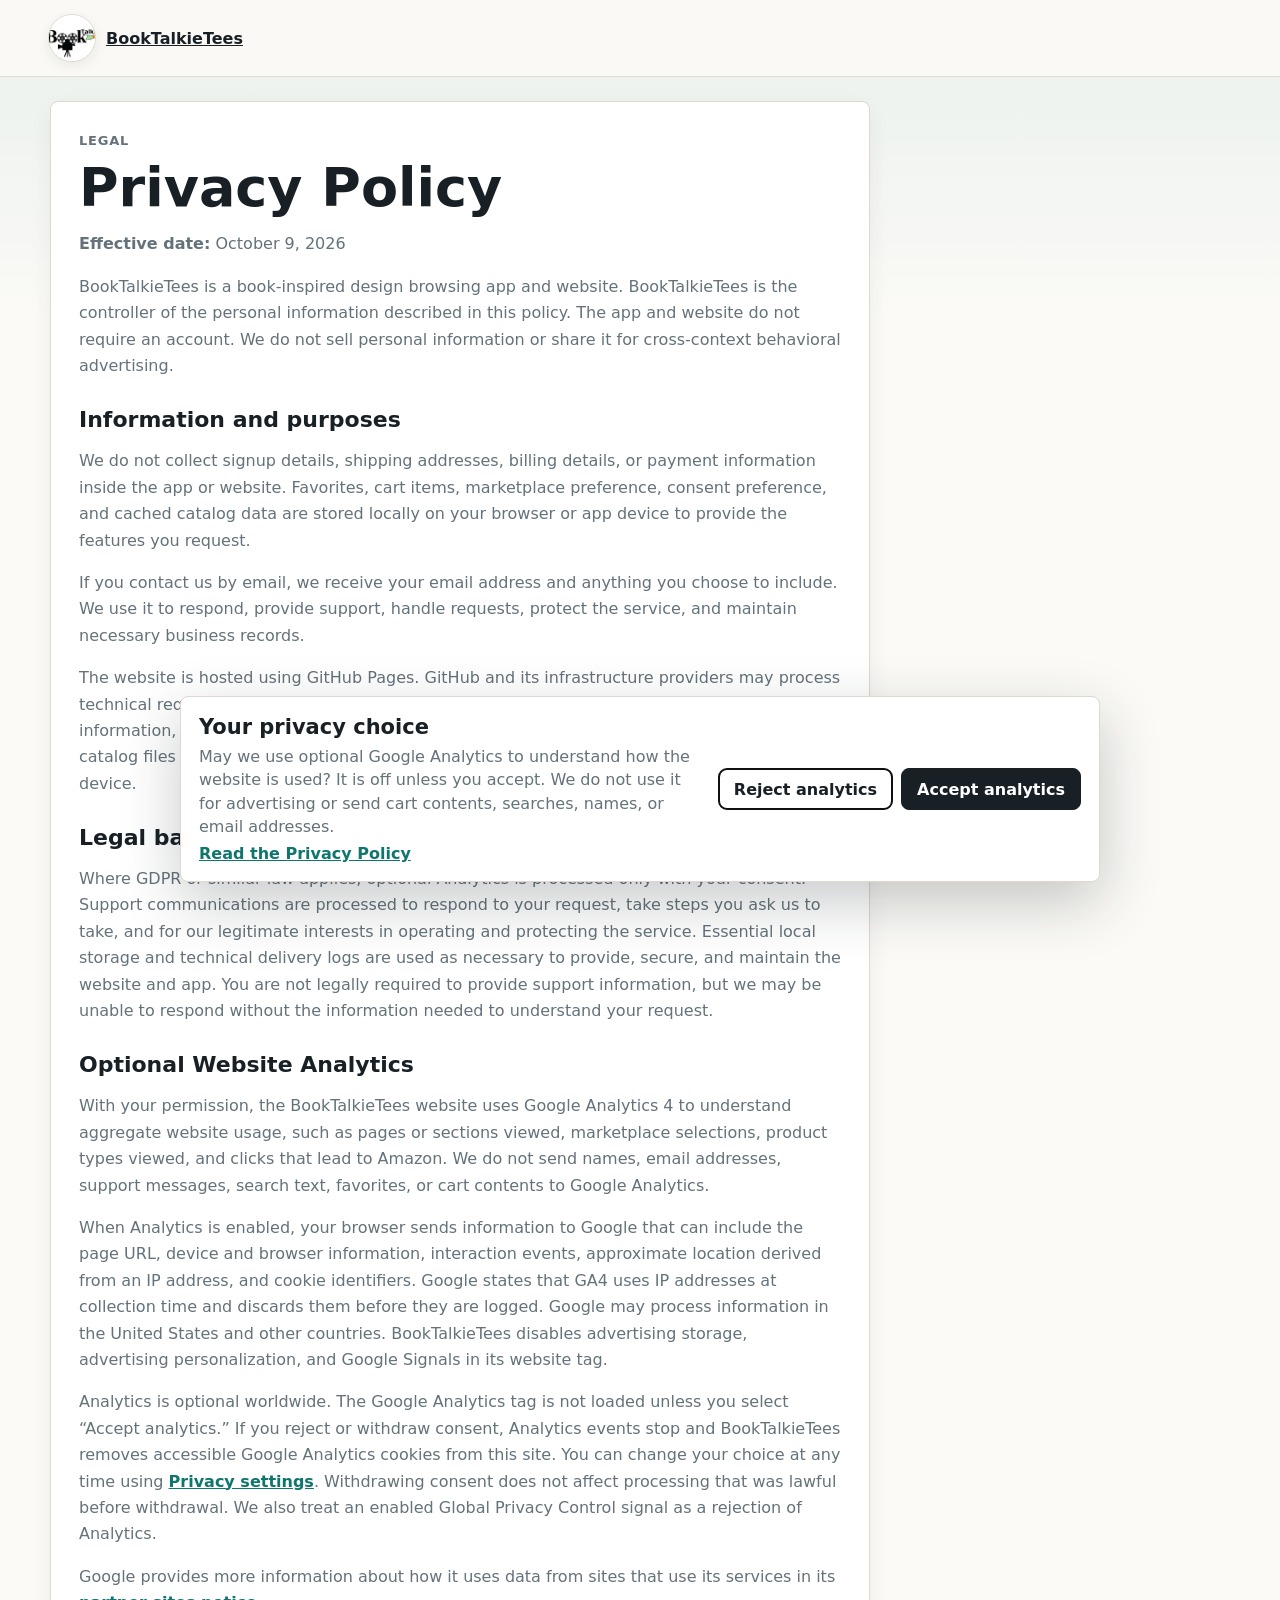
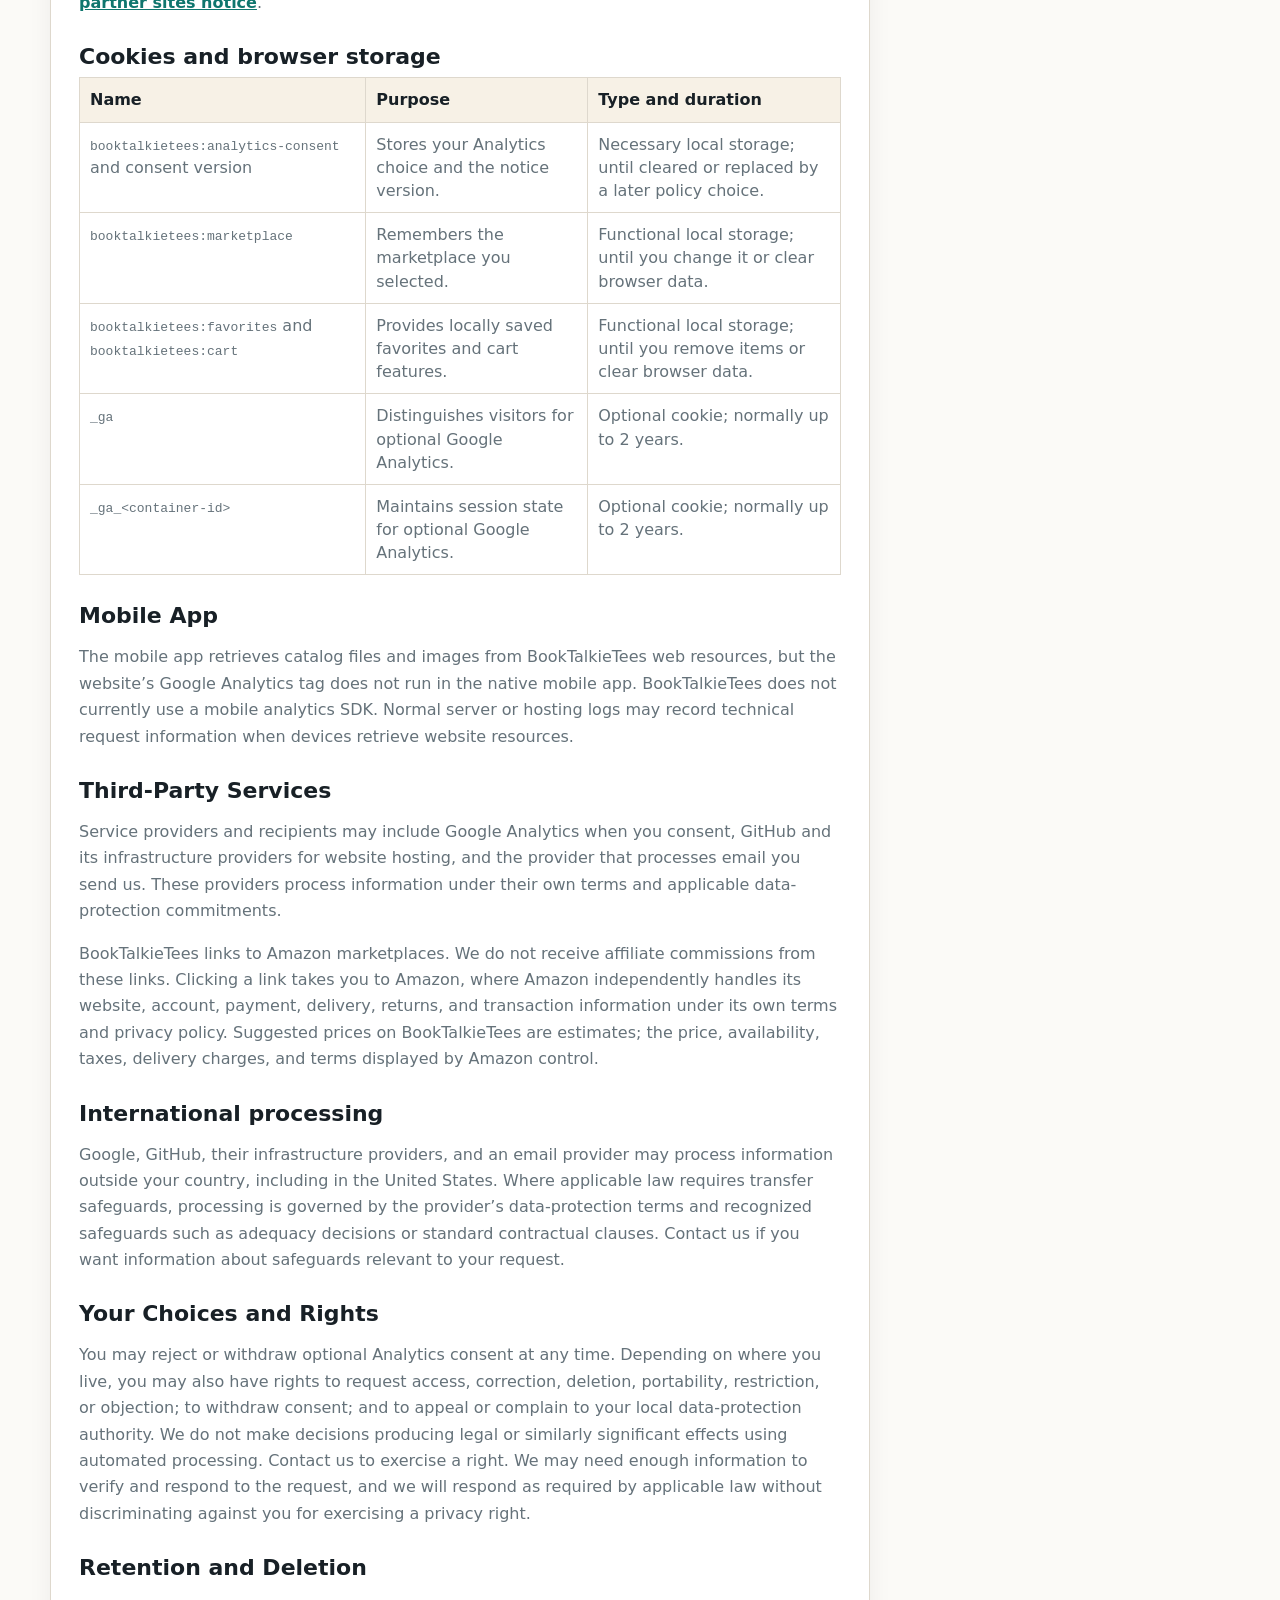
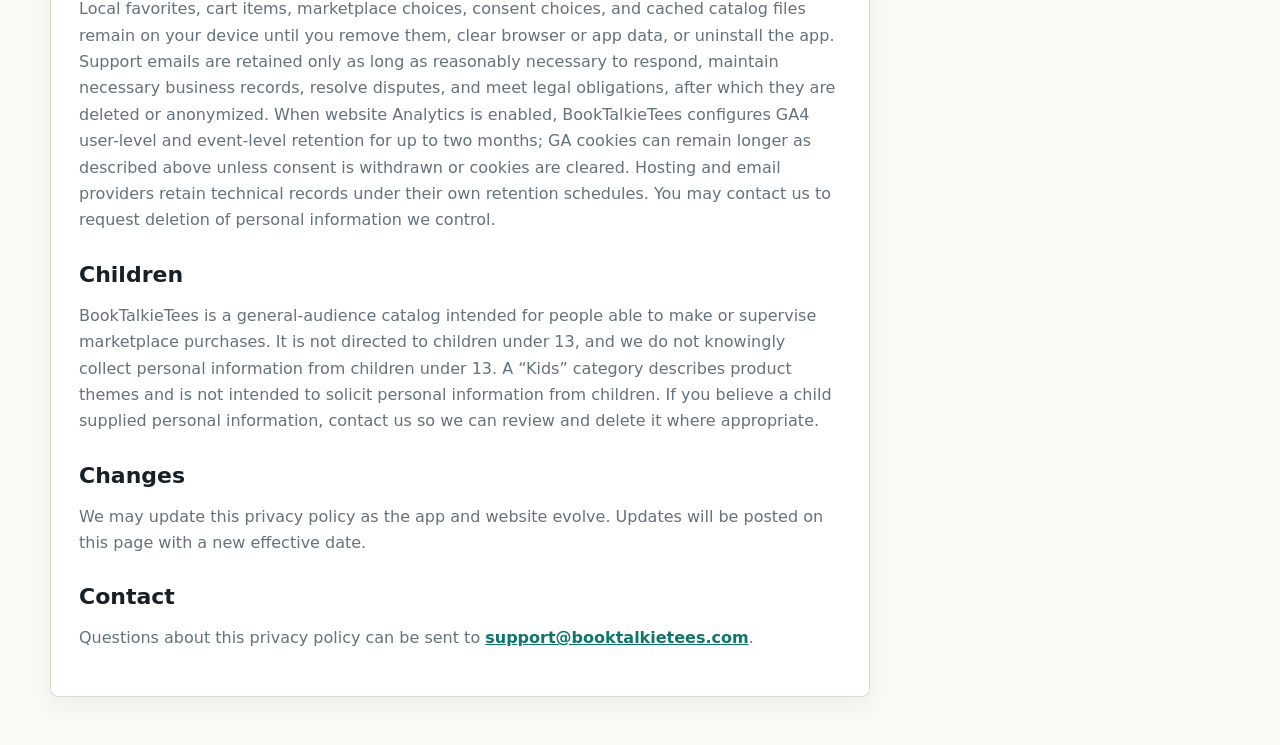
<file: privacy.html>
<!doctype html>
<html lang="en">
  <head>
    <meta charset="utf-8">
    <meta name="viewport" content="width=device-width, initial-scale=1">
    <title>Privacy Policy | BookTalkieTees</title>
    <meta name="description" content="Privacy policy for BookTalkieTees.">
    <link rel="icon" href="assets/logo.jpg">
    <link rel="stylesheet" href="styles.css?v=20261009-1">
  </head>
  <body>
    <div class="app-shell">
      <header class="topbar">
        <a class="brand" href="/" aria-label="BookTalkieTees home">
          <span class="brand-mark"><img src="assets/logo.jpg" alt="" aria-hidden="true"></span>
          <span>BookTalkieTees</span>
        </a>
      </header>

      <main class="legal-page">
        <section class="legal-content">
          <p class="eyebrow">Legal</p>
          <h1>Privacy Policy</h1>
          <p><strong>Effective date:</strong> October 9, 2026</p>

          <p>
            BookTalkieTees is a book-inspired design browsing app and website. BookTalkieTees is the controller of the personal information described in this policy. The app and website do not require an account. We do not sell personal information or share it for cross-context behavioral advertising.
          </p>

          <h2>Information and purposes</h2>
          <p>
            We do not collect signup details, shipping addresses, billing details, or payment information inside the app or website. Favorites, cart items, marketplace preference, consent preference, and cached catalog data are stored locally on your browser or app device to provide the features you request.
          </p>

          <p>
            If you contact us by email, we receive your email address and anything you choose to include. We use it to respond, provide support, handle requests, protect the service, and maintain necessary business records.
          </p>

          <p>
            The website is hosted using GitHub Pages. GitHub and its infrastructure providers may process technical request information such as IP address, request time, requested file, browser information, and security logs to deliver and protect the site. The app and website also load catalog files and images from BookTalkieTees web resources, which may be cached on your device.
          </p>

          <h2>Legal bases</h2>
          <p>
            Where GDPR or similar law applies, optional Analytics is processed only with your consent. Support communications are processed to respond to your request, take steps you ask us to take, and for our legitimate interests in operating and protecting the service. Essential local storage and technical delivery logs are used as necessary to provide, secure, and maintain the website and app. You are not legally required to provide support information, but we may be unable to respond without the information needed to understand your request.
          </p>

          <h2>Optional Website Analytics</h2>
          <p>
            With your permission, the BookTalkieTees website uses Google Analytics 4 to understand aggregate website usage, such as pages or sections viewed, marketplace selections, product types viewed, and clicks that lead to Amazon. We do not send names, email addresses, support messages, search text, favorites, or cart contents to Google Analytics.
          </p>
          <p>
            When Analytics is enabled, your browser sends information to Google that can include the page URL, device and browser information, interaction events, approximate location derived from an IP address, and cookie identifiers. Google states that GA4 uses IP addresses at collection time and discards them before they are logged. Google may process information in the United States and other countries. BookTalkieTees disables advertising storage, advertising personalization, and Google Signals in its website tag.
          </p>
          <p>
            Analytics is optional worldwide. The Google Analytics tag is not loaded unless you select “Accept analytics.” If you reject or withdraw consent, Analytics events stop and BookTalkieTees removes accessible Google Analytics cookies from this site. You can change your choice at any time using <button class="text-button" type="button" data-privacy-settings>Privacy settings</button>. Withdrawing consent does not affect processing that was lawful before withdrawal. We also treat an enabled Global Privacy Control signal as a rejection of Analytics.
          </p>
          <p>
            Google provides more information about how it uses data from sites that use its services in its <a href="https://policies.google.com/technologies/partner-sites" target="_blank" rel="noopener noreferrer">partner sites notice</a>.
          </p>

          <h2>Cookies and browser storage</h2>
          <div class="legal-table-wrap">
            <table class="legal-table">
              <thead><tr><th>Name</th><th>Purpose</th><th>Type and duration</th></tr></thead>
              <tbody>
                <tr><td><code>booktalkietees:analytics-consent</code> and consent version</td><td>Stores your Analytics choice and the notice version.</td><td>Necessary local storage; until cleared or replaced by a later policy choice.</td></tr>
                <tr><td><code>booktalkietees:marketplace</code></td><td>Remembers the marketplace you selected.</td><td>Functional local storage; until you change it or clear browser data.</td></tr>
                <tr><td><code>booktalkietees:favorites</code> and <code>booktalkietees:cart</code></td><td>Provides locally saved favorites and cart features.</td><td>Functional local storage; until you remove items or clear browser data.</td></tr>
                <tr><td><code>_ga</code></td><td>Distinguishes visitors for optional Google Analytics.</td><td>Optional cookie; normally up to 2 years.</td></tr>
                <tr><td><code>_ga_&lt;container-id&gt;</code></td><td>Maintains session state for optional Google Analytics.</td><td>Optional cookie; normally up to 2 years.</td></tr>
              </tbody>
            </table>
          </div>

          <h2>Mobile App</h2>
          <p>
            The mobile app retrieves catalog files and images from BookTalkieTees web resources, but the website’s Google Analytics tag does not run in the native mobile app. BookTalkieTees does not currently use a mobile analytics SDK. Normal server or hosting logs may record technical request information when devices retrieve website resources.
          </p>

          <h2>Third-Party Services</h2>
          <p>
            Service providers and recipients may include Google Analytics when you consent, GitHub and its infrastructure providers for website hosting, and the provider that processes email you send us. These providers process information under their own terms and applicable data-protection commitments.
          </p>
          <p>
            BookTalkieTees links to Amazon marketplaces. We do not receive affiliate commissions from these links. Clicking a link takes you to Amazon, where Amazon independently handles its website, account, payment, delivery, returns, and transaction information under its own terms and privacy policy. Suggested prices on BookTalkieTees are estimates; the price, availability, taxes, delivery charges, and terms displayed by Amazon control.
          </p>

          <h2>International processing</h2>
          <p>
            Google, GitHub, their infrastructure providers, and an email provider may process information outside your country, including in the United States. Where applicable law requires transfer safeguards, processing is governed by the provider’s data-protection terms and recognized safeguards such as adequacy decisions or standard contractual clauses. Contact us if you want information about safeguards relevant to your request.
          </p>

          <h2>Your Choices and Rights</h2>
          <p>
            You may reject or withdraw optional Analytics consent at any time. Depending on where you live, you may also have rights to request access, correction, deletion, portability, restriction, or objection; to withdraw consent; and to appeal or complain to your local data-protection authority. We do not make decisions producing legal or similarly significant effects using automated processing. Contact us to exercise a right. We may need enough information to verify and respond to the request, and we will respond as required by applicable law without discriminating against you for exercising a privacy right.
          </p>

          <h2>Retention and Deletion</h2>
          <p>
            Local favorites, cart items, marketplace choices, consent choices, and cached catalog files remain on your device until you remove them, clear browser or app data, or uninstall the app. Support emails are retained only as long as reasonably necessary to respond, maintain necessary business records, resolve disputes, and meet legal obligations, after which they are deleted or anonymized. When website Analytics is enabled, BookTalkieTees configures GA4 user-level and event-level retention for up to two months; GA cookies can remain longer as described above unless consent is withdrawn or cookies are cleared. Hosting and email providers retain technical records under their own retention schedules. You may contact us to request deletion of personal information we control.
          </p>

          <h2>Children</h2>
          <p>
            BookTalkieTees is a general-audience catalog intended for people able to make or supervise marketplace purchases. It is not directed to children under 13, and we do not knowingly collect personal information from children under 13. A “Kids” category describes product themes and is not intended to solicit personal information from children. If you believe a child supplied personal information, contact us so we can review and delete it where appropriate.
          </p>

          <h2>Changes</h2>
          <p>
            We may update this privacy policy as the app and website evolve. Updates will be posted on this page with a new effective date.
          </p>

          <h2>Contact</h2>
          <p>
            Questions about this privacy policy can be sent to <a href="mailto:support@booktalkietees.com">support@booktalkietees.com</a>.
          </p>
        </section>
      </main>
    </div>
    <script src="analytics-config.js?v=20261009-1"></script>
    <script src="analytics.js?v=20261009-1"></script>
  </body>
</html>
</file>
<file: styles.css>
:root {
  --paper: #fbfaf7;
  --surface: #ffffff;
  --ink: #182026;
  --muted: #65727a;
  --line: #ded8cd;
  --teal: #0f766e;
  --teal-dark: #115e59;
  --rose: #bd3f58;
  --gold: #c58b2c;
  --blue: #2f5f98;
  --shadow: 0 18px 45px rgba(24, 32, 38, 0.11);
  --radius: 8px;
  font-family: Inter, ui-sans-serif, system-ui, -apple-system, BlinkMacSystemFont, "Segoe UI", sans-serif;
}
* { box-sizing: border-box; }
html { min-width: 320px; }
body { margin: 0; color: var(--ink); background: linear-gradient(180deg, rgba(15, 118, 110, 0.08), transparent 320px), var(--paper); }
button, input { font: inherit; }
button { cursor: pointer; }
img { max-width: 100%; display: block; }
.topbar { position: sticky; top: 0; z-index: 20; display: flex; align-items: center; justify-content: space-between; gap: 16px; padding: 14px clamp(16px, 4vw, 48px); border-bottom: 1px solid rgba(222, 216, 205, 0.88); background: rgba(251, 250, 247, 0.92); backdrop-filter: blur(16px); }
.brand { display: inline-flex; align-items: center; gap: 10px; border: 0; background: transparent; color: var(--ink); font-weight: 800; white-space: nowrap; }
.brand-mark { display: grid; place-items: center; width: 48px; height: 48px; border-radius: 50%; overflow: hidden; background: white; border: 1px solid var(--line); box-shadow: 0 4px 12px rgba(24, 32, 38, 0.08); flex: 0 0 auto; }
.brand-mark img { width: 100%; height: 100%; object-fit: cover; object-position: center; transform: scale(1.22); }
.market-menu-wrap { position: relative; flex: 0 0 auto; }
.market-button { display: inline-flex; align-items: center; justify-content: center; gap: 4px; min-width: 58px; min-height: 38px; padding: 8px 10px; border: 1px solid var(--line); border-radius: 999px; background: white; color: var(--ink); font-size: 13px; font-weight: 900; }
.market-button:focus-visible { outline: 2px solid rgba(15, 118, 110, 0.32); outline-offset: 2px; }
.market-icon { display: inline-grid; place-items: center; width: 18px; height: 18px; color: var(--teal-dark); font-size: 17px; line-height: 1; }
.market-menu { position: absolute; top: calc(100% + 8px); right: 0; z-index: 40; display: grid; min-width: 180px; padding: 6px; border: 1px solid var(--line); border-radius: var(--radius); background: white; box-shadow: var(--shadow); }
.market-menu[hidden] { display: none; }
.market-option { display: flex; align-items: center; justify-content: space-between; gap: 14px; min-height: 38px; padding: 8px 10px; border: 0; border-radius: 6px; background: transparent; color: var(--ink); text-align: left; font-weight: 800; }
.market-option span { color: var(--muted); font-size: 12px; font-weight: 700; }
.market-option:hover, .market-option.is-selected { background: #e5f3f1; color: var(--teal-dark); }
.nav-tabs { display: flex; flex-wrap: wrap; align-items: center; justify-content: flex-end; gap: 6px; overflow: visible; scrollbar-width: none; }
.nav-tabs::-webkit-scrollbar { display: none; }
.nav-tab { min-height: 38px; padding: 8px 12px; border: 1px solid transparent; border-radius: 999px; background: transparent; color: var(--muted); font-weight: 700; }
.nav-tab.is-active { background: var(--ink); color: white; }
.cart-tab span { display: inline-grid; place-items: center; min-width: 22px; height: 22px; margin-left: 4px; border-radius: 999px; background: var(--teal); color: white; font-size: 12px; }
main { width: min(1180px, calc(100% - 32px)); margin: 0 auto; padding: 24px 0 52px; }
.page-grid { display: grid; grid-template-columns: minmax(0, 1.1fr) minmax(310px, 0.9fr); gap: 18px; align-items: start; }
.hero { display: grid; grid-template-columns: minmax(0, 1fr) minmax(280px, 0.72fr); gap: 18px; align-items: stretch; min-height: 470px; padding: clamp(18px, 4vw, 34px); border: 1px solid var(--line); border-radius: var(--radius); background: linear-gradient(135deg, #ffffff, #f3eee4); box-shadow: var(--shadow); }
.design-hero { grid-template-columns: minmax(0, 0.9fr) minmax(300px, 0.72fr); }
.hero-copy { display: flex; flex-direction: column; justify-content: center; min-width: 0; }
.eyebrow { margin: 0 0 10px; color: var(--teal-dark); font-size: 13px; font-weight: 800; text-transform: uppercase; letter-spacing: 0.06em; }
h1, h2, h3, p { overflow-wrap: anywhere; }
h1 { margin: 0; font-size: clamp(36px, 7vw, 74px); line-height: 0.98; letter-spacing: 0; }
.lede { max-width: 64ch; margin: 18px 0 0; color: #43505a; font-size: clamp(17px, 2vw, 21px); line-height: 1.45; }
.hero-actions { display: flex; flex-wrap: wrap; gap: 10px; margin-top: 24px; }
.hero-product-picker { margin-top: 20px; }
.button { display: inline-flex; align-items: center; justify-content: center; min-height: 42px; padding: 10px 15px; border: 1px solid var(--ink); border-radius: var(--radius); background: var(--ink); color: white; font-weight: 800; text-decoration: none; }
.button.secondary { background: white; color: var(--ink); }
.button.tonal { border-color: rgba(15, 118, 110, 0.24); background: #e5f3f1; color: var(--teal-dark); }
.hero-art { display: flex; flex-direction: column; min-width: 0; margin: 0; overflow: hidden; border-radius: var(--radius); border: 1px solid var(--line); background: #f7f1e6; }
.hero-art > .art-image, .design-art > .art-image, .book-design-preview > .art-image, .row-thumbnail > .art-image { display: block; width: 100%; height: 100%; object-fit: contain; object-position: center; background: white; }
.hero-art > .art-image { flex: 1 1 auto; min-height: 300px; padding: 12px; }
.hero-art figcaption { padding: 12px; font-size: 14px; color: var(--muted); background: white; }
.section-head { display: flex; align-items: end; justify-content: space-between; gap: 16px; margin: 28px 0 14px; }
.section-head h2 { margin: 0; font-size: clamp(24px, 3vw, 34px); }
.section-head p, .panel p { margin: 5px 0 0; color: var(--muted); line-height: 1.5; }
.chip-row { display: flex; flex-wrap: wrap; gap: 8px; }
.chip { min-height: 36px; padding: 7px 12px; border: 1px solid var(--line); border-radius: 999px; background: white; color: var(--ink); font-weight: 750; }
.chip.is-selected { border-color: var(--teal); background: #dff2ef; color: var(--teal-dark); }
.card-grid { display: grid; grid-template-columns: repeat(3, minmax(0, 1fr)); gap: 14px; }
.book-card, .panel, .design-card, .cart-row, .favorite-row { border: 1px solid var(--line); border-radius: var(--radius); background: var(--surface); box-shadow: 0 10px 24px rgba(24, 32, 38, 0.06); }
.book-card { display: flex; flex-direction: column; min-height: 250px; overflow: hidden; }
.book-card-top { height: 74px; padding: 14px; color: white; background: var(--blue); }
.book-design-strip { display: flex; flex-wrap: nowrap; gap: 6px; min-height: 48px; overflow: hidden; }
.book-design-preview { flex: 0 0 54px; width: 54px; height: 48px; padding: 3px; overflow: hidden; border: 1px solid var(--line); border-radius: 7px; background: white; cursor: pointer; }
.book-design-preview:hover { border-color: var(--teal); }
.book-design-preview:focus-visible { outline: 3px solid rgba(15, 118, 110, 0.3); outline-offset: 2px; }
.book-design-preview .design-art { width: 100%; height: 100%; aspect-ratio: auto; border: 0; background: white; }
.book-design-preview .generated-art { padding: 5px; }
.book-design-preview .generated-art strong { font-size: 9px; line-height: 1.05; }
.book-card[data-genre="Fantasy"] .book-card-top { background: var(--teal-dark); }
.book-card[data-genre="Romance"] .book-card-top { background: var(--rose); }
.book-card[data-genre="Thriller"] .book-card-top { background: #26313a; }
.book-card[data-genre="Kids"] .book-card-top { background: #39806e; }
.book-card[data-genre="Classics"] .book-card-top { background: var(--gold); }
.badge { display: inline-flex; padding: 5px 8px; border-radius: 999px; background: rgba(255,255,255,0.18); font-size: 12px; font-weight: 800; }
.book-card-body { display: flex; flex: 1; flex-direction: column; gap: 10px; padding: 14px; }
.book-card h3 { margin: 0; font-size: 20px; }
.book-card p { margin: 0; color: var(--muted); line-height: 1.45; }
.book-card-actions { display: flex; gap: 8px; margin-top: auto; }
.icon-button { display: inline-grid; place-items: center; width: 42px; height: 42px; border: 1px solid var(--line); border-radius: var(--radius); background: white; color: var(--ink); font-size: 20px; line-height: 1; }
.icon-button.is-active { color: white; border-color: var(--rose); background: var(--rose); }
.panel { padding: 16px; }
.panel h2, .panel h3 { margin: 0 0 10px; }
.search-box { width: 100%; min-height: 46px; padding: 10px 13px; border: 1px solid var(--line); border-radius: var(--radius); background: white; color: var(--ink); }
.design-grid { display: grid; grid-template-columns: repeat(2, minmax(0, 1fr)); gap: 12px; }
.home-design-grid { grid-template-columns: repeat(3, minmax(0, 1fr)); align-items: start; }
.design-card { overflow: hidden; }
.design-card.is-focused { border-color: var(--teal); box-shadow: 0 0 0 3px rgba(15, 118, 110, 0.18), 0 10px 24px rgba(24, 32, 38, 0.06); }
.design-art { display: grid; place-items: center; aspect-ratio: 4 / 5; padding: 12px; background: white; border-bottom: 1px solid var(--line); overflow: hidden; }
.generated-art { width: 100%; height: 100%; display: grid; place-items: center; padding: 18px; text-align: center; color: white; background: linear-gradient(135deg, #0f766e, #2f5f98 58%, #bd3f58); }
.generated-art strong { font-size: clamp(18px, 3vw, 28px); line-height: 1.05; }
.design-body { padding: 12px; }
.design-body h3 { margin: 0 0 6px; font-size: 17px; }
.design-body p { margin: 0; color: var(--muted); line-height: 1.4; }
.design-body .design-meta { margin-bottom: 8px; color: var(--ink); font-size: 13px; font-weight: 800; }
.muted-note { color: var(--muted); margin: 0; }
.product-picker { display: flex; flex-wrap: wrap; gap: 8px; margin: 14px 0; }
.product-chip { border: 1px solid var(--line); border-radius: 999px; background: white; padding: 8px 10px; font-weight: 750; }
.product-chip span { color: var(--muted); font-size: 12px; margin-left: 4px; }
.product-chip.is-selected { background: #102027; color: white; border-color: #102027; }
.detail-layout { display: grid; grid-template-columns: minmax(0, 0.85fr) minmax(0, 1.15fr); gap: 16px; }
.detail-title { margin: 0 0 6px; font-size: clamp(30px, 5vw, 52px); line-height: 1; }
.meta { color: var(--muted); font-weight: 700; }
.quote-list { display: grid; gap: 10px; }
.quote { margin: 0; padding-left: 14px; border-left: 3px solid var(--gold); color: #35414a; font-size: 18px; line-height: 1.42; }
.modal[hidden] { display: none; }
.modal { position: fixed; inset: 0; z-index: 50; display: grid; place-items: center; padding: 18px; }
.modal-backdrop { position: absolute; inset: 0; background: rgba(16, 24, 32, 0.48); }
.modal-panel { position: relative; width: min(980px, 100%); max-height: min(88vh, 900px); overflow: auto; border-radius: var(--radius); background: var(--paper); box-shadow: var(--shadow); }
.modal-close { position: sticky; top: 10px; float: right; margin: 10px; z-index: 2; }
#modalContent { padding: 20px; clear: both; }
.toast { position: fixed; left: 50%; bottom: 20px; transform: translateX(-50%) translateY(24px); opacity: 0; pointer-events: none; padding: 10px 14px; border-radius: var(--radius); background: var(--ink); color: white; font-weight: 800; transition: 180ms ease; z-index: 80; }
.toast.is-visible { opacity: 1; transform: translateX(-50%) translateY(0); }
.empty-state { padding: 38px 18px; text-align: center; color: var(--muted); }
.stack { display: grid; gap: 12px; }
.price-summary { margin: 0 0 14px; }
.policy-grid { display: grid; grid-template-columns: repeat(2, minmax(0, 1fr)); gap: 12px; }
.policy-card { padding: 18px; }
.policy-card h2 { margin-top: 0; }
.policy-card a { color: var(--teal); font-weight: 800; }
.legal-page { padding-bottom: 48px; }
.legal-content { width: min(100%, 820px); padding: 28px; border: 1px solid var(--line); border-radius: var(--radius); background: var(--surface); box-shadow: 0 10px 24px rgba(24, 32, 38, 0.06); }
.legal-content h1 { margin: 0 0 10px; font-size: clamp(34px, 5vw, 54px); line-height: 1; }
.legal-content h2 { margin: 28px 0 8px; font-size: 22px; }
.legal-content p { color: var(--muted); line-height: 1.65; }
.legal-content a { color: var(--teal); font-weight: 800; }
.legal-table-wrap { overflow-x: auto; }
.legal-table { width: 100%; border-collapse: collapse; color: var(--muted); line-height: 1.45; }
.legal-table th, .legal-table td { padding: 10px; border: 1px solid var(--line); text-align: left; vertical-align: top; }
.legal-table th { color: var(--ink); background: #f7f1e6; }
.text-button, .footer-link { padding: 0; border: 0; background: transparent; color: var(--teal); font: inherit; font-weight: 800; text-decoration: underline; }
.site-footer { display: flex; justify-content: center; gap: 20px; padding: 0 16px 28px; color: var(--muted); font-size: 14px; }
.site-footer a { color: var(--teal); font-weight: 800; }
.consent-banner { position: fixed; right: 18px; bottom: 18px; left: 18px; z-index: 100; display: flex; align-items: center; justify-content: space-between; gap: 20px; width: min(920px, calc(100% - 36px)); margin: 0 auto; padding: 18px; border: 1px solid var(--line); border-radius: var(--radius); background: white; box-shadow: 0 20px 60px rgba(24, 32, 38, 0.24); }
.consent-copy { max-width: 650px; }
.consent-copy h2 { margin: 0 0 6px; font-size: 21px; }
.consent-copy p { margin: 0 0 6px; color: var(--muted); line-height: 1.45; }
.consent-copy a { color: var(--teal); font-weight: 800; }
.consent-actions { display: flex; flex: 0 0 auto; flex-wrap: wrap; gap: 8px; }
.cart-row, .favorite-row { display: flex; justify-content: space-between; gap: 12px; padding: 13px; align-items: center; }
.favorite-row.is-clickable, .cart-row.is-clickable { cursor: pointer; }
.favorite-row.is-clickable:hover, .cart-row.is-clickable:hover { border-color: rgba(15, 118, 110, 0.42); background: #f5fbfa; }
.row-thumbnail { flex: 0 0 62px; width: 62px; height: 56px; padding: 4px; overflow: hidden; border: 1px solid var(--line); border-radius: 7px; background: white; }
.row-thumbnail .design-art { width: 100%; height: 100%; aspect-ratio: auto; border: 0; background: white; }
.row-thumbnail .generated-art { padding: 5px; }
.row-thumbnail .generated-art strong { font-size: 9px; line-height: 1.05; }
.row-copy { flex: 1; min-width: 0; }
.cart-row-actions { display: flex; align-items: center; gap: 8px; }
.cart-buy-button { white-space: nowrap; }
.cart-row strong, .favorite-row strong { display: block; }
.cart-row span, .favorite-row span { color: var(--muted); }
@media (max-width: 980px) { .home-design-grid { grid-template-columns: repeat(2, minmax(0, 1fr)); } }
@media (max-width: 860px) { .topbar { align-items: flex-start; flex-direction: column; } .nav-tabs { width: 100%; } .hero, .design-hero, .page-grid, .detail-layout { grid-template-columns: 1fr; } .card-grid { grid-template-columns: repeat(2, minmax(0, 1fr)); } }
@media (max-width: 560px) { .policy-grid { grid-template-columns: 1fr; } main { width: min(100% - 24px, 1180px); padding-top: 16px; } .brand span:last-child { font-size: 15px; } .nav-tab { padding-inline: 10px; } .hero { min-height: auto; padding: 16px; } .design-hero > .hero-art { order: -1; } .design-hero .hero-art figcaption { display: none; } .hero-art > .art-image { min-height: 230px; } .card-grid, .design-grid, .home-design-grid { grid-template-columns: 1fr; } .section-head { align-items: flex-start; flex-direction: column; } .cart-row, .favorite-row { align-items: flex-start; flex-direction: column; } .cart-row-actions { width: 100%; justify-content: space-between; } .consent-banner { align-items: stretch; flex-direction: column; } .consent-actions { display: grid; grid-template-columns: 1fr 1fr; } }
</file>
